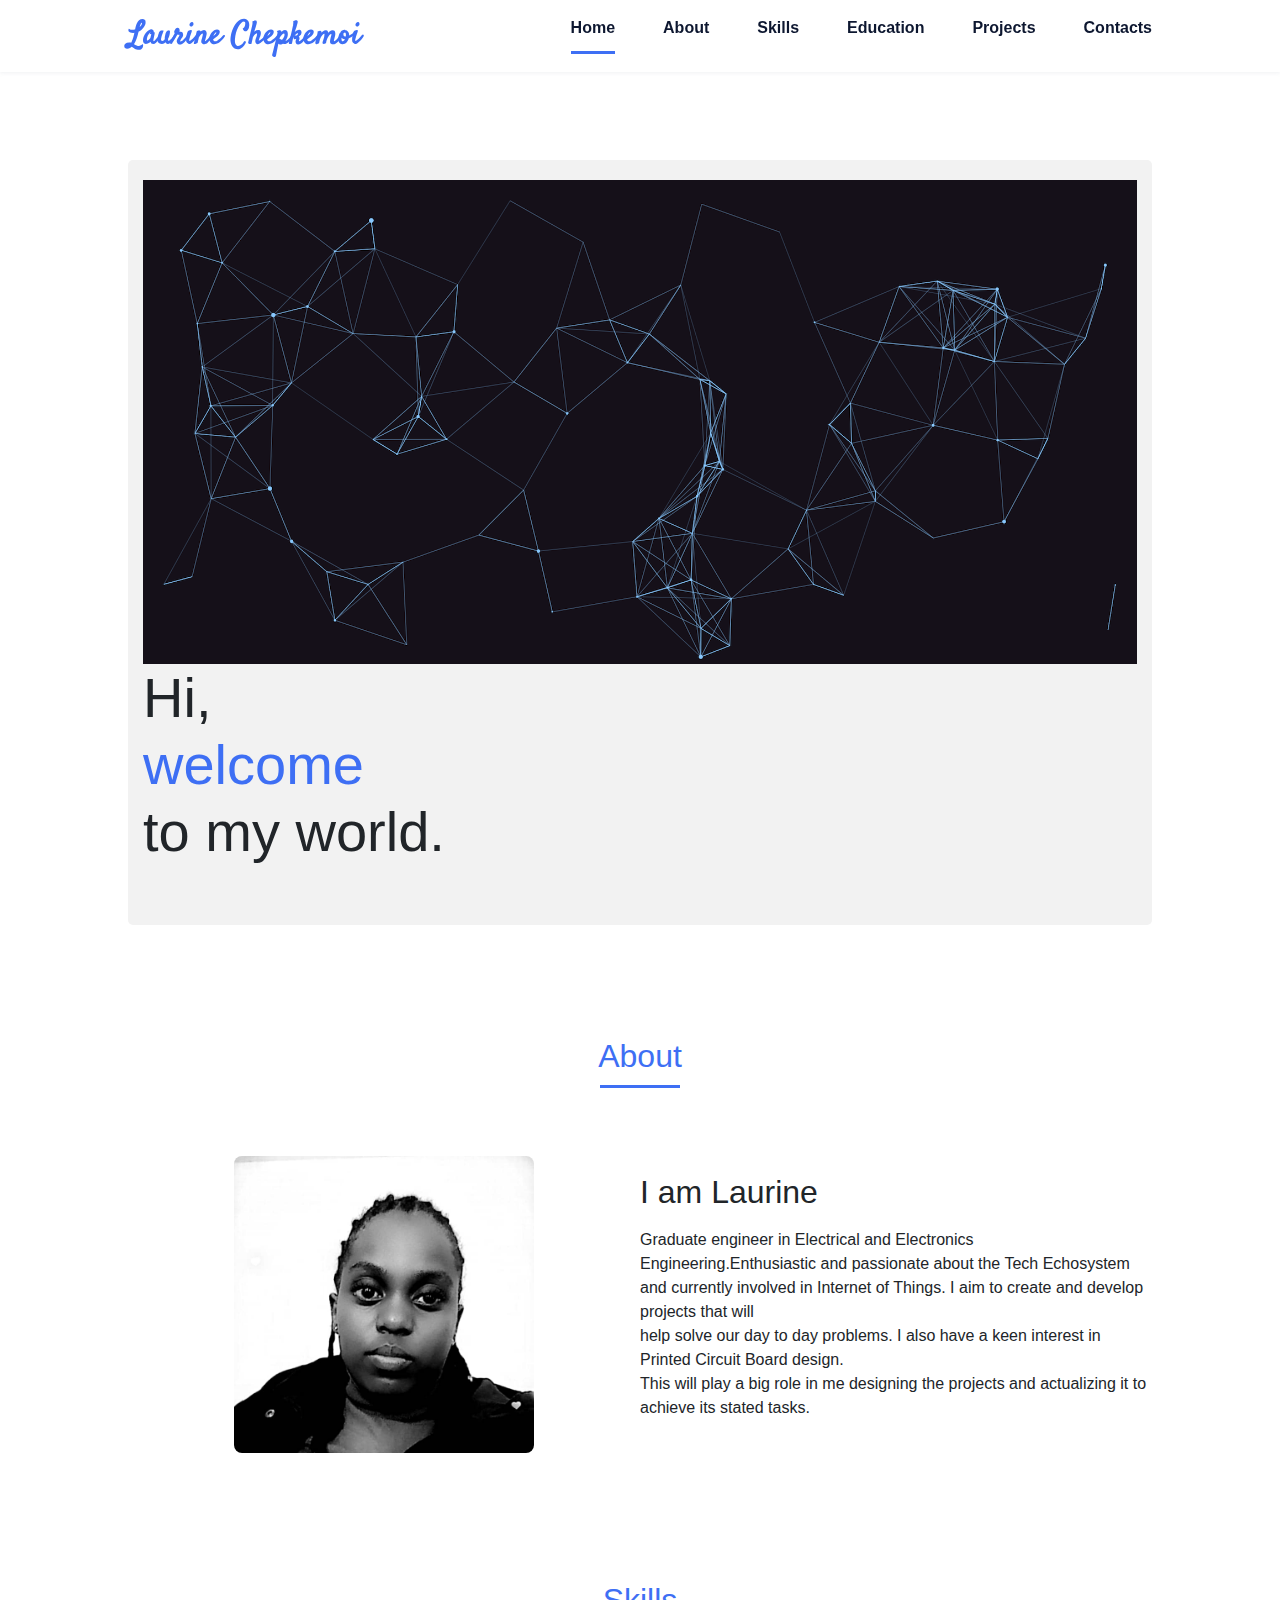
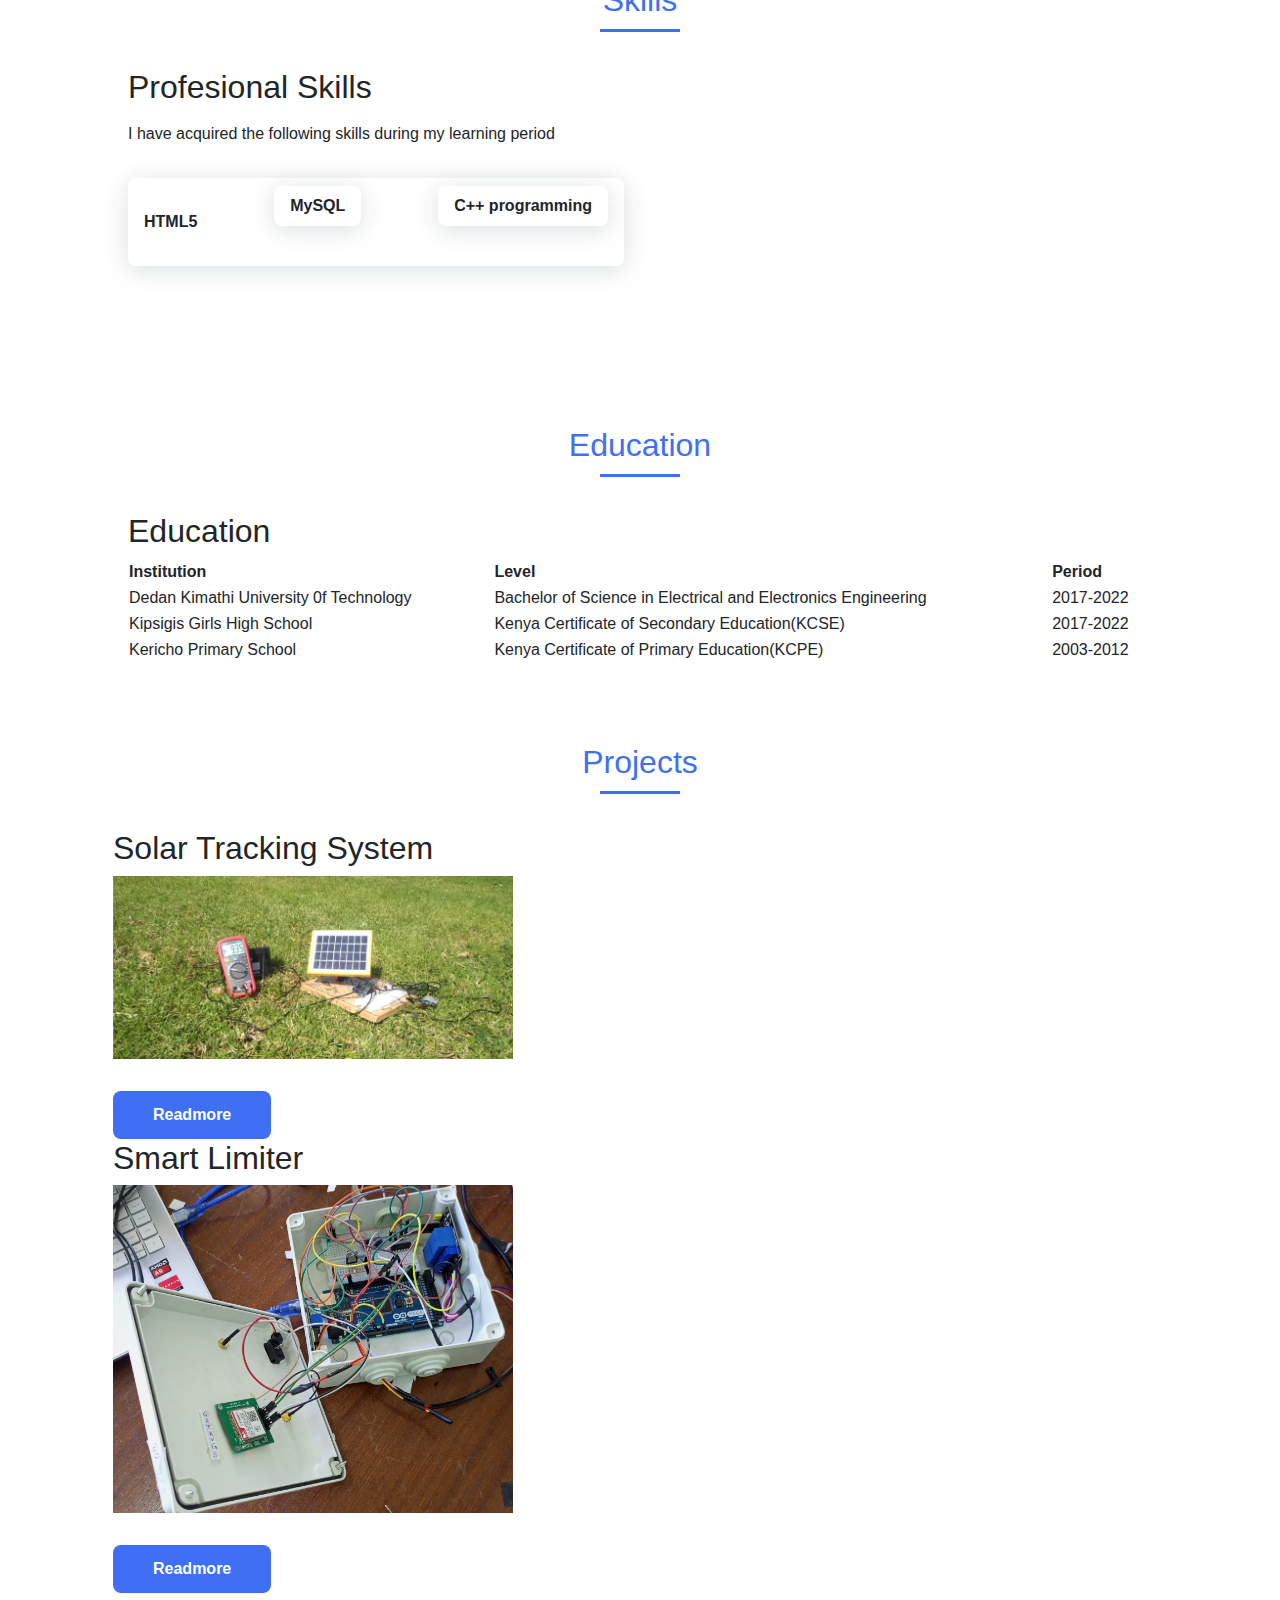
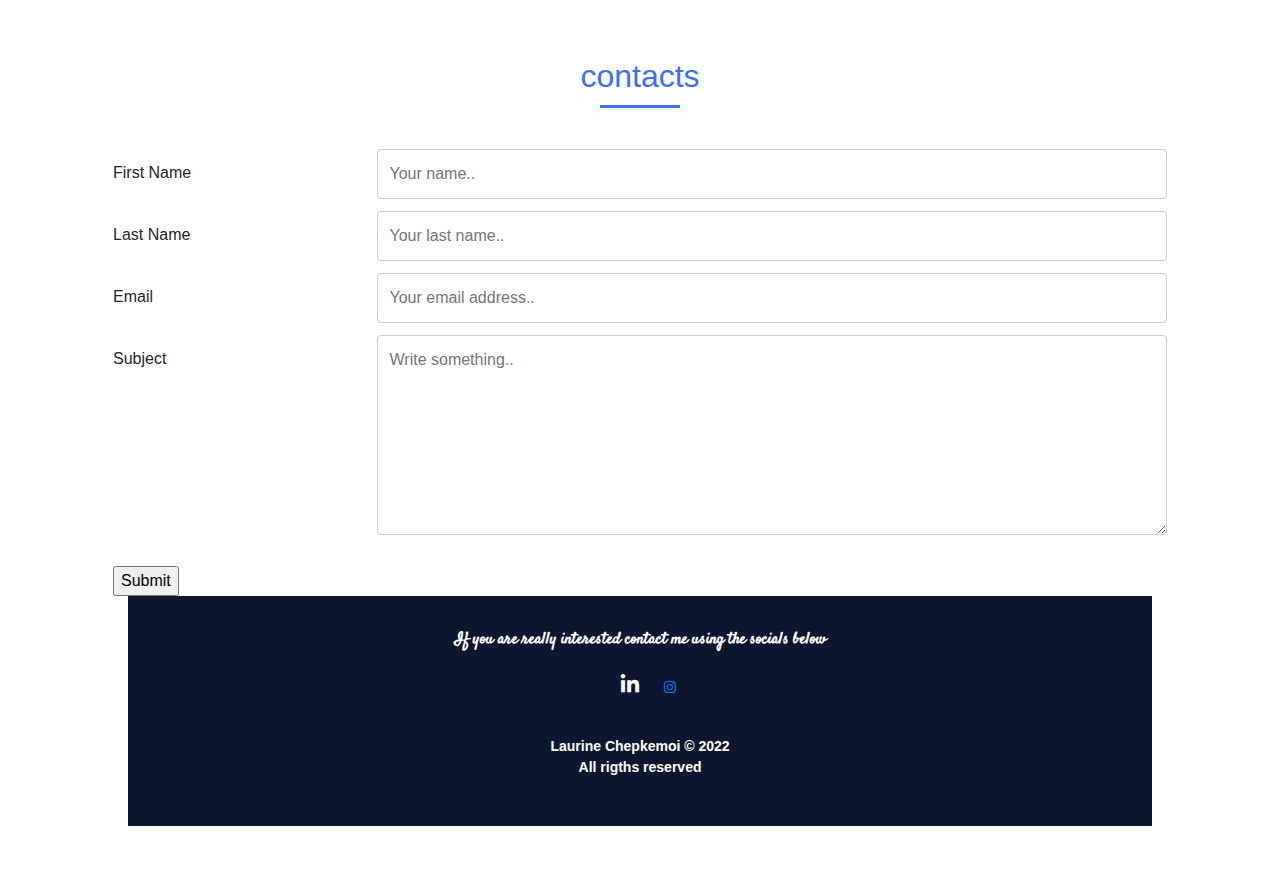
<file: index.html>
<!DOCTYPE html>
<html lang="en">
    <head>
        <meta charset="UTF-8">
        <meta name="viewport" content="width=device-width, initial-scale=1.0">

        <link rel="stylesheet" href="assets/css/styles.css">
        <link rel="preconnect" href="https://fonts.googleapis.com">
        <link rel="preconnect" href="https://fonts.gstatic.com" crossorigin>
        <link href="https://fonts.googleapis.com/css2?family=Satisfy&display=swap" rel="stylesheet">

        <!-- =====BOX ICONS===== -->
        <link href='https://cdn.jsdelivr.net/npm/boxicons@2.0.5/css/boxicons.min.css' rel='stylesheet'>
        <link rel="stylesheet" href="https://cdn.jsdelivr.net/npm/bootstrap@4.0.0/dist/css/bootstrap.min.css" integrity="sha384-Gn5384xqQ1aoWXA+058RXPxPg6fy4IWvTNh0E263XmFcJlSAwiGgFAW/dAiS6JXm" crossorigin="anonymous">

        <title>My Portfolio</title>
        
    </head>
    <body>
    
      
        
        <!--===== HEADER =====-->
        <header class="l-header" style="background-color:white">
            <nav class="nav bd-grid">
                <div>
                    <a href="#home"><span style="font-family: satisfy; font-stretch: ultra-expanded; font-weight: bold; color: #3e6ff4; font-size: xx-large;">Laurine Chepkemoi</span></a>
                </div>

                <div class="nav__menu" id="nav-menu">
                    <ul class="nav__list">
                        <li class="nav__item"><a href="#home" class="nav__link active">Home</a></li>
                        <li class="nav__item"><a href="#about" class="nav__link">About</a></li>
                        <li class="nav__item"><a href="#skills" class="nav__link">Skills</a></li>
                        <li class="nav__item"><a href="#education" class="nav__link">Education</a></li>
                        <li class="nav__item"><a href="#projects" class="nav__link">Projects</a></li>
                        <li class="nav__item"><a href="#contacts" class="nav__link">Contacts</a></li>
                        
                    </ul>
                </div>

                <div class="nav__toggle" id="nav-toggle">
                    <i class='bx bx-menu'></i>
                </div>
            </nav>
        </header>

        <main class="l-main">
            <!--===== HOME =====-->
            <section class="home bd-grid" id="home" >
            <div class="container">
              <img src="Background.png">
              
                <div class="text-block">
                    <h1 class="home__title">Hi,<br><span class="home__title-color">welcome </span><br>to my world. </h1>
                </div>
            </div>     

                

                
            </section>

            <!--===== ABOUT =====-->
            <section class="about section " id="about">
                <h2 class="section-title">About</h2>

                <div class="about__container bd-grid">
                    <div class="about__img">
                        <img src="passport.jpg" alt="">
                    </div>
                    
                    <div>
                        <h2 class="about__subtitle">I am Laurine</h2>
                        <p class="about__text">Graduate engineer in Electrical and Electronics Engineering.Enthusiastic and passionate about the Tech Echosystem and currently involved in Internet of Things. I aim to create and develop projects that will<br> help solve our day to day problems. I also have a keen interest in Printed Circuit Board design. <br>This will play a big role in me designing the projects and actualizing it to achieve its stated tasks.</p>           
                    </div>                                   
                </div>
            </section>

            <!--===== SKILLS =====-->
            <section class="skills section" id="skills">
                <h2 class="section-title">Skills</h2>

                <div class="skills__container bd-grid">          
                    <div>
                        <h2 class="skills__subtitle">Profesional Skills</h2>
                        <p class="skills__text">I have acquired the following skills during my learning period</p>
                        <div class="skills__data">
                            <div class="skills__names">
                         <span class="skills__name">HTML5</span>
                            </div>
                            

                        <div class="skills__data">
                            <div class="skills__names">
                               
                                <span class="skills__name">MySQL</span>
                            </div>
                            
                        </div>
                        <div class="skills__data">
                            <div class="skills__names">
                               
                                <span class="skills__name">C++ programming</span>
                            </div>
                            
                        
                </div>
            </section>
            <section class="Education section" id="education">
                <h2 class="section-title">Education</h2>

                <div class="Education__container bd-grid">
                    <div class="column-2a">
                        <h2>Education</h2>
                          <table class="table-style">
                            <table style="width:100%">
                                <tr>
                                  <th>Institution</th>
                                  <th>Level</th> 
                                  <th>Period</th>
                                </tr>
                                <tr>
                                  <td> Dedan Kimathi University 0f Technology</td>
                                  <td>Bachelor of Science in Electrical and Electronics Engineering</td>
                                  <td>2017-2022</td>
                                </tr>
                                <tr>
                                  <td>Kipsigis Girls High School</td>
                                  <td>Kenya Certificate of Secondary Education(KCSE)</td>
                                  <td>2017-2022</td>
                                </tr>
                                <tr>
                                  <td>Kericho Primary School</td>
                                  <td>Kenya Certificate of Primary Education(KCPE)</td>
                                  <td>2003-2012</td>
                                </tr>
                              </table>
                        </div>



            <!--===== PROJECTS=====-->
            <section class="Projects section" id="projects">
            <div class="project__container bd-grid">
                <h2 class="section-title">Projects</h2>
              <div class="row">
                <div class="column">
                  <h2 class>Solar Tracking System</h2> 
                  <img src="Prototype.PNG" width="400" height="400"  alt="">
                
                <div>
                <br>
                <a class="button mt-2" href="readmore.html">Readmore</a>      
             
                <div class="column">
                  <h2 class >Smart Limiter</h2> 
                  <img src="smart limiter.jpg" width="400" height="400"  alt="">
                
                <div>
                 </br>
                <a class="button mt-2" href="readmore1.html">Readmore</a>      
              </div> 
              <div>      
            </section>
            <section class="contacts" id="contacts">
                <h2 class="section-title">contacts</h2>

                <div class="contacts__container bd-grid">
            <form id="my-form" action="https://formspree.io/f/xyyoqroo" method="POST">
                
                
                
                  <div class="row">
                    <div class="col-25">
                      <label for="fname">First Name</label>
                    </div>
                    <div class="col-75">
                      <input type="text" id="fname" name="firstname" placeholder="Your name..">
                    </div>
                  </div>
                  <div class="row">
                    <div class="col-25">
                      <label for="lname">Last Name</label>
                    </div>
                    <div class="col-75">
                      <input type="text" id="lname" name="lastname" placeholder="Your last name..">
                    </div>
                  </div>
                  <div class="row">
                    <div class="col-25">
                      <label for="email">Email</label>
                    </div>
                    <div class="col-75">
                        <input type="text" id="email" name="email" placeholder="Your email address..">  
                      
                    </div>
                  </div>
                  <div class="row">
                    <div class="col-25">
                      <label for="subject">Subject</label>
                    </div>
                    <div class="col-75">
                      <textarea id="subject" name="subject" placeholder="Write something.." style="height:200px"></textarea>
                    </div>
                  </div>
                  <br>
                  <div class="row">
                    <input type="submit" value="Submit">
                  </div>
                  </form>
                </div>
        <footer class="footer">
            <p class="Laurine" style="font-family: Satisfy;">If you are really interested contact me using the socials below <strong></strong></p>
            <div class="footer__social">
                <a href="https://www.LinkedIn.com/in/laurine-chepkemoi  " class="footer__icon"><i class='bx bxl-linkedin' ></i></a>
                <a href="https://www.instagram.com/laurine_sitienei"footer__icon"><i class='bx bxl-instagram' ></i></a>
                
            </div>
            <p class="footer__copy"> Laurine Chepkemoi &copy; 2022 <br>All rigths reserved</p>
        </footer>


        
</html>
</file>
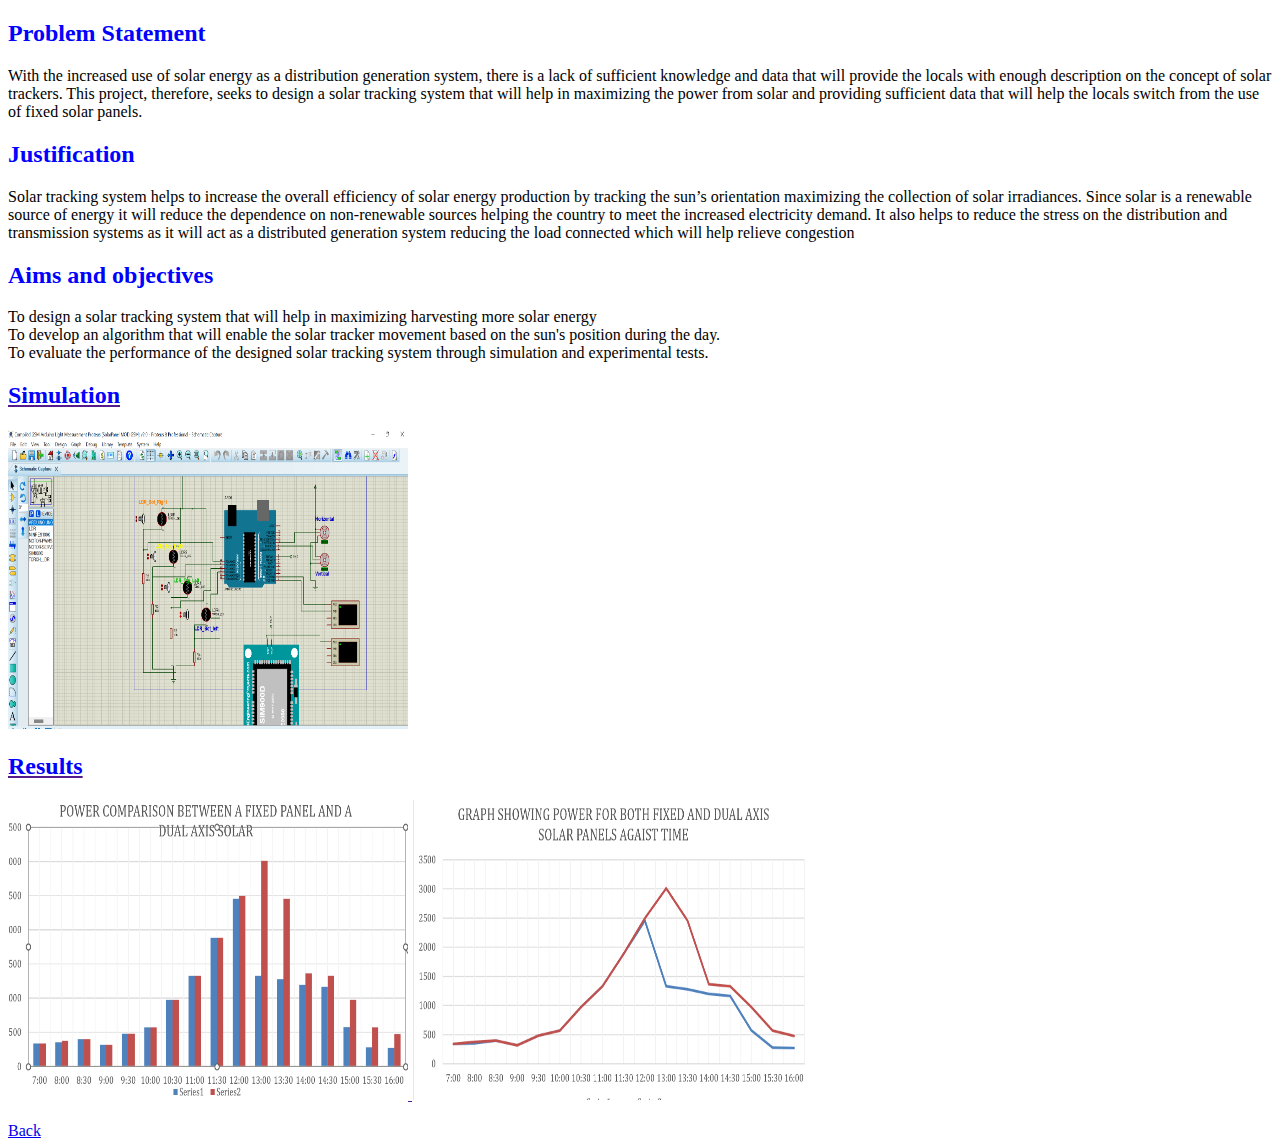
<file: readmore.html>
<!DOCTYPE html>
<html lang="en">
<head>
    <meta charset="UTF-8">
    <meta http-equiv="X-UA-Compatible" content="IE=edge">
    <meta name="viewport" content="width=device-width, initial-scale=1.0">
    <title>Document</title>

   
</head>
<body>

  <div>
    <h2 style="color: blue"> Problem Statement</h2>
    <p>With the increased use of solar energy as a distribution generation system, there is a lack of sufficient knowledge and data that will provide the locals with enough description on the concept of solar trackers. This project, therefore, seeks to design a solar tracking system that will help in maximizing the power from solar and providing sufficient data that will help the locals switch from the use of fixed solar panels.</p>
  </div>
  <div>
    <h2 class="about_subtitle" style="color: blue; font-family: poppin; "> Justification</h2>
      <p>Solar tracking system helps to increase the overall efficiency of solar energy production by tracking the sun’s orientation maximizing the collection of solar irradiances. Since solar is a renewable source of energy it will reduce the dependence on non-renewable sources helping the country to meet the increased electricity demand.
        It also helps to reduce the stress on the distribution and transmission systems as it will act as a distributed generation system reducing the load connected which will help relieve congestion
        </p>
  </div>
   <div> 
    <h2  style="color: blue; font-family: poppin; ">Aims and objectives</h2>
    <ul>

    </ul>
        <li>To design a solar tracking system that will help in maximizing harvesting more solar energy</li>
        <li>To develop an algorithm that will enable the solar tracker movement based on the sun's position during the day.</li>
        <li>To evaluate the performance of the designed solar tracking system through simulation and experimental tests.</li>
    </ul>
</ul>
</div>

  <a href="" class="project__img">
  <div>
      <h2 style="color: blue; font-family: poppin;">Simulation</h2>
      <img src="simulation.png" width="400" height="300"alt="">
      
  </div>
<div>
  <h2 style="color: blue; font-family: poppin;">Results</h2>
  <img src="tabulation.PNG" width="400" height="300"alt="">
  <img src="Chart.PNG" width="400" height="300"alt="">  
</div>

  
</br>
<a class="button" href="index.html">Back</a> 


  
  
  



  
</body>
</html>
</file>
<file: assets/css/styles.css>
/*===== GOOGLE FONTS =====*/
@import url("https://fonts.googleapis.com/css2?family=Poppins:wght@400;600;700&display=swap");

/*===== VARIABLES CSS =====*/
:root {
  --header-height: 3rem;
  --font-semi: 600;
  /*===== Colores =====*/
  /*Purple 260 - Red 355 - Blue 224 - Pink 340*/
  /* HSL color mode */
  --hue-color: 224;
  --first-color: hsl(var(--hue-color), 89%, 60%);
  --second-color: hsl(var(--hue-color), 56%, 12%);
  /*===== Fuente y tipografia =====*/
  --body-font: 'Poppins', sans-serif;
  --big-font-size: 2rem;
  --h2-font-size: 1.25rem;
  --normal-font-size: .938rem;
  --smaller-font-size: .75rem;
  /*===== Margenes =====*/
  --mb-2: 1rem;
  --mb-4: 2rem;
  --mb-5: 2.5rem;
  --mb-6: 3rem;
  /*===== z index =====*/
  --z-back: -10;
  --z-fixed: 100;
}

@media screen and (min-width: 968px) {
  :root {
    --big-font-size: 3.5rem;
    --h2-font-size: 2rem;
    --normal-font-size: 1rem;
    --smaller-font-size: .875rem;
  }
}

/*===== BASE =====*/
*, ::before, ::after {
  box-sizing: border-box;
}

html {
  scroll-behavior: smooth;
}

body {
  margin: var(--header-height) 0 0 0;
  font-family: var(--body-font);
  font-size: var(--normal-font-size);
  color: var(--second-color);
}

h1, h2, p {
  margin: 0;
}

ul {
  margin: 0;
  padding: 0;
  list-style: none;
}

a {
  text-decoration: none;
}

img {
  max-width: 100%;
  height: auto;
  display: block;
}

/*===== CLASS CSS ===== */
.section-title {
  position: relative;
  font-size: var(--h2-font-size);
  color: var(--first-color);
  margin-top: var(--mb-2);
  margin-bottom: var(--mb-4);
  text-align: center;
}

.section-title::after {
  position: absolute;
  content: '';
  width: 64px;
  height: 0.18rem;
  left: 0;
  right: 0;
  margin: auto;
  top: 2rem;
  background-color: var(--first-color);
}

.section {
  padding-top: 3rem;
  padding-bottom: 2rem;
}

/*===== LAYOUT =====*/
.bd-grid {
  max-width: 1024px;
  display: grid;
  margin-left: var(--mb-2);
  margin-right: var(--mb-2);
}

.l-header {
  width: 100%;
  position: fixed;
  top: 0;
  left: 0;
  z-index: var(--z-fixed);
  background-color: #fff;
  box-shadow: 0 1px 4px rgba(146, 161, 176, 0.15);
}

/*===== NAV =====*/
.nav {
  height: var(--header-height);
  display: flex;
  justify-content: space-between;
  align-items: center;
  font-weight: var(--font-semi);
}

@media screen and (max-width: 767px) {
  .nav__menu {
    position: fixed;
    top: var(--header-height);
    right: -100%;
    width: 80%;
    height: 100%;
    padding: 2rem;
    background-color: var(--second-color);
    transition: .5s;
  }
}

.nav__item {
  margin-bottom: var(--mb-4);
}

.nav__link {
  position: relative;
  color: #fff;
}

.nav__link:hover {
  position: relative;
}

.nav__link:hover::after {
  position: absolute;
  content: '';
  width: 100%;
  height: 0.18rem;
  left: 0;
  top: 2rem;
  background-color: var(--first-color);
}

.nav__logo {
  color: var(--second-color);
}

.nav__toggle {
  color: var(--second-color);
  font-size: 1.5rem;
  cursor: pointer;
}

/*Active menu*/
.active::after {
  position: absolute;
  content: '';
  width: 100%;
  height: 0.18rem;
  left: 0;
  top: 2rem;
  background-color: var(--first-color);
}

/*=== Show menu ===*/
.show {
  right: 0;
}

/*===== HOME =====*/
.home {
  position: relative;
  row-gap: 5rem;
  padding: 4rem 0 5rem;
}

.home__data {
  align-self: center;
}

.home__title {
  font-size: var(--big-font-size);
  margin-bottom: var(--mb-5);
}

.home__title-color {
  color: var(--first-color);
}

.home__social {
  display: flex;
  flex-direction: column;
}

.home__social-icon {
  width: max-content;
  margin-bottom: var(--mb-2);
  font-size: 1.5rem;
  color: var(--second-color);
}

.home__social-icon:hover {
  color: var(--first-color);
}

.home__img {
  position: absolute;
  right: 0;
  bottom: 0;
  width: 200px;
}

.home__blob {
  fill: var(--first-color);
}

.home__blob-img {
  width: 360px;
}

/*BUTTONS*/
.button {
  display: inline-block;
  background-color: var(--first-color);
  color: #fff;
  padding: .75rem 2.5rem;
  font-weight: var(--font-semi);
  border-radius: .5rem;
  transition: .3s;
}

.button:hover {
  box-shadow: 0px 10px 36px rgba(0, 0, 0, 0.15);
}

/* ===== ABOUT =====*/
.about__container {
  row-gap: 2rem;
  text-align: center;
}

.about__subtitle {
  margin-bottom: var(--mb-2);
}

.about__img {
  justify-self: center;
}

.about__img img {
  width: 200px;
  border-radius: .5rem;
}

/* ===== SKILLS =====*/
.skills__container {
  row-gap: 2rem;
  text-align: center;
}

.skills__subtitle {
  margin-bottom: var(--mb-2);
}

.skills__text {
  margin-bottom: var(--mb-4);
}

.skills__data {
  display: flex;
  justify-content: space-between;
  align-items: center;
  position: relative;
  font-weight: var(--font-semi);
  padding: .5rem 1rem;
  margin-bottom: var(--mb-4);
  border-radius: .5rem;
  box-shadow: 0px 4px 25px rgba(14, 36, 49, 0.15);
}

.skills__icon {
  font-size: 2rem;
  margin-right: var(--mb-2);
  color: var(--first-color);
}

.skills__names {
  display: flex;
  align-items: center;
}

.skills__bar {
  position: absolute;
  left: 0;
  bottom: 0;
  background-color: var(--first-color);
  height: .25rem;
  border-radius: .5rem;
  z-index: var(--z-back);
}

.skills__html {
  width: 95%;
}

.skills__css {
  width: 85%;
}

.skills__js {
  width: 65%;
}

.skills__ux {
  width: 85%;
}

.skills__img {
  border-radius: .5rem;
}

/* ===== WORK =====*/
.work__container {
  row-gap: 2rem;
}

.work__img {
  box-shadow: 0px 4px 25px rgba(14, 36, 49, 0.15);
  border-radius: .5rem;
  overflow: hidden;
}

.work__img img {
  transition: 1s;
}

.work__img img:hover {
  transform: scale(1.1);
}

/* ===== CONTACT =====*/
.contact__input {
  width: 100%;
  font-size: var(--normal-font-size);
  font-weight: var(--font-semi);
  padding: 1rem;
  border-radius: .5rem;
  border: 1.5px solid var(--second-color);
  outline: none;
  margin-bottom: var(--mb-4);
}

.contact__button {
  display: block;
  border: none;
  outline: none;
  font-size: var(--normal-font-size);
  cursor: pointer;
  margin-left: auto;
}

/* ===== FOOTER =====*/
.footer {
  background-color: var(--second-color);
  color: #fff;
  text-align: center;
  font-weight: var(--font-semi);
  padding: 2rem 0;
}

.footer__title {
  font-size: 2rem;
  margin-bottom: var(--mb-4);
}

.footer__social {
  margin-bottom: var(--mb-4);
}

.footer__icon {
  font-size: 1.5rem;
  color: #fff;
  margin: 0 var(--mb-2);
}

.footer__copy {
  font-size: var(--smaller-font-size);
}

/* ===== MEDIA QUERIES=====*/
@media screen and (max-width: 320px) {
  .home {
    row-gap: 2rem;
  }
  .home__img {
    width: 200px;
  }
}

@media screen and (min-width: 576px) {
  .home {
    padding: 4rem 0 2rem;
  }
  .home__social {
    padding-top: 0;
    padding-bottom: 2.5rem;
    flex-direction: row;
    align-self: flex-end;
  }
  .home__social-icon {
    margin-bottom: 0;
    margin-right: var(--mb-4);
  }
  .home__img {
    width: 300px;
    bottom: 25%;
  }
  .about__container {
    grid-template-columns: repeat(2, 1fr);
    align-items: center;
    text-align: initial;
  }
  column-2a {
    float: left;
    width: 45%;
    padding: 40px;
    padding-left:70px;
    padding-right: 70px;
    padding-bottom:60px;
    height:450px;
    margin:30px;
    margin-right:30px;
    margin-bottom: 40px;
    background-color:white;
  .work__container {
    grid-template-columns: repeat(2, 1fr);
    column-gap: 2rem;
    padding-top: 2rem;
  }
  .contact__form {
    width: 360px;
    padding-top: 2rem;
  }
  .contact__container {
    justify-items: center;
  }
}

@media screen and (min-width: 768px) {
  body {
    margin: 0;
  }
  .section {
    padding-top: 4rem;
    padding-bottom: 3rem;
  }
  .section-title {
    margin-bottom: var(--mb-6);
  }
  .section-title::after {
    width: 80px;
    top: 3rem;
  }
  .nav {
    height: calc(var(--header-height) + 1.5rem);
  }
  .nav__list {
    display: flex;
    padding-top: 0;
  }
  .nav__item {
    margin-left: var(--mb-6);
    margin-bottom: 0;
  }
  .nav__toggle {
    display: none;
  }
  .nav__link {
    color: var(--second-color);
  }
  .home {
    padding: 8rem 0 2rem;
  }
  .home__img {
    width: 400px;
    bottom: 10%;
  }
  .about__container {
    padding-top: 2rem;
  }
  .about__img img {
    width: 300px;
  }

  
  .skills__container {
    grid-template-columns: repeat(2, 1fr);
    column-gap: 2rem;
    align-items: center;
    text-align: initial;
  }
  .work__container {
    grid-template-columns: repeat(3, 1fr);
    column-gap: 2rem;
  }
}

@media screen and (min-width: 992px) {
  .bd-grid {
    margin-left: auto;
    margin-right: auto;
  }
  .home {
    padding: 10rem 0 2rem;
  }
  .home__img {
    width: 450px;
  }
  .contact__container
    * {
      box-sizing: border-box;
    }
    
    input[type=text], select, textarea {
      width: 100%;
      padding: 12px;
      border: 1px solid #ccc;
      border-radius: 4px;
      resize: vertical;
    }
    
    label {
      padding: 12px 12px 12px 0;
      display: inline-block;
    }
    
    input[type=submit] {
}
      background-color: rgba(14, 36, 49, 0.15) ;
      color: white;
      padding: 12px 20px;
      border: none;
      border-radius: 4px;
      cursor: pointer;
      float: right;
    }
    
    input[type=submit]:hover {
      background-color: rgba(14, 36, 49, 0.15);
    }
    
    .container {
      border-radius: 5px;
      background-color: #f2f2f2;
      padding: 20px;
    }
    
    .col-25 {
      float: left;
      width: 25%;
      margin-top: 6px;
    }
    
    .col-75 {
      float: left;
      width: 75%;
      margin-top: 6px;
    }
    
    /* Clear floats after the columns */
    .row:after {
      content: "";
      display: table;
      clear: both;
    }
    
    /* Responsive layout - when the screen is less than 600px wide, make the two columns stack on top of each other instead of next to each other */
    @media screen and (max-width: 600px) {
      .col-25, .col-75, input[type=submit] {
        width: 100%;
        margin-top: 0;
      }
    }
    
    .Education_container
    column-2a {
      float: left;
      width: 45%;
      padding: 40px;
      padding-left:70px;
      padding-right: 70px;
      padding-bottom:60px;
      height:450px;
      margin:30px;
      margin-right:30px;
      margin-bottom: 40px;
      background-color:white;
      table, th, td {
        border: 1px solid black;
        border-collapse: collapse;}
      }
</file>
